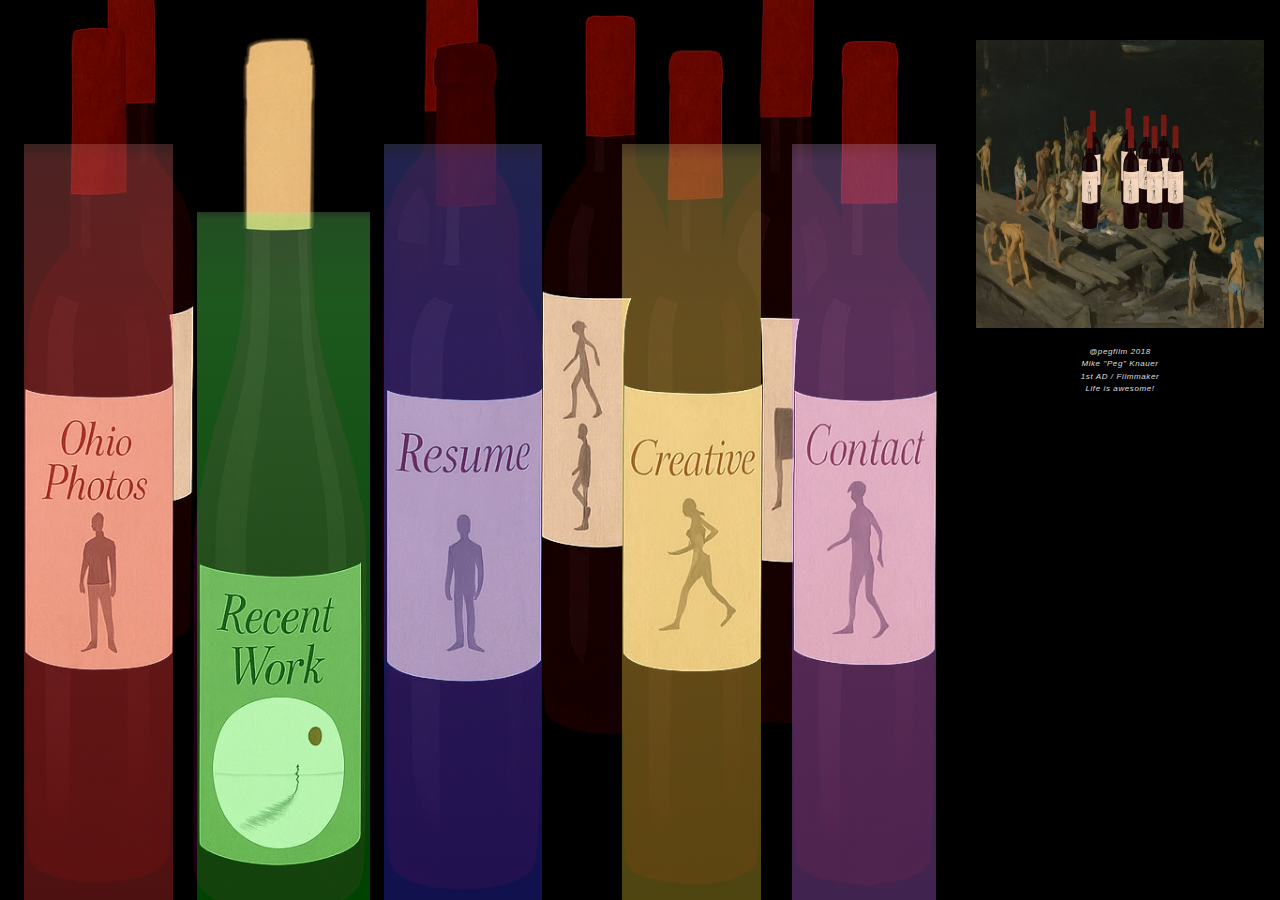
<file: index.html>
<!DOCTYPE html>
<html lang="en">
<head>
    <meta charset="UTF-8">
    <meta name="viewport" content="width=device-width, initial-scale=1.0">
    <title>Peg Website</title>
    <link rel="stylesheet" href="style.css?v=1003">
</head>

<body>

<!-- ============================
     FULLSCREEN INTRO (with draggable car)
     ============================ -->
<div id="intro-screen">
    <img src="images/rugtemp2.jpeg" class="intro-bg">
    <div id="intro-header" class="twister-text">
        <h1 class="intro-name">Mike "Peg" Knauer</h1>
        <h2 class="intro-role">Assistant Director / Filmmaker</h2>
        <h3 class="intro-cities">NY / CHI / LA</h3>
    </div>

    <div id="slider-track"></div>

    <!-- ⭐ SLIDE TO ENTER TEXT -->
    <div id="slider-text" class="twister-text">
        <span class="c1">S</span>
        <span class="c2">L</span>
        <span class="c3">I</span>
        <span class="c4">D</span>
        <span class="c5">E</span>
        <span>&nbsp;</span>
        <span class="c6">T</span>
        <span class="c7">O</span>
        <span>&nbsp;</span>
        <span class="c8">E</span>
        <span class="c1">N</span>
        <span class="c2">T</span>
        <span class="c3">E</span>
        <span class="c4">R</span>
    </div>

    <!-- ⭐ DRAGGABLE CAR (ORIGINAL, NO HITBOX) -->
    <img src="images/carmouse.png.webp" id="drag-car">
</div>


<!-- ============================
     ACTUAL HOMEPAGE CONTENT
     ============================ -->
<div class="homepage-container">

    <div class="left">
        <div class="image-wrapper">
            <img src="images/chatgpt_edit.jpg" class="full-img">
            <a href="ohio.html" class="ohio-hotspot"></a>
            <a href="recent.html" class="recent-hotspot"></a>
            <a href="documents/Peg_Knauer_AD_Resume_HeaderFix.pdf" class="resume-hotspot" target="_blank"></a>
            <a href="https://www.nobudge.com/wilk" class="creative-hotspot" target="_blank"></a>
            <a href="mailto:mikeknauer17@gmail.com" class="contact-hotspot"></a>
        </div>
    </div>

    <div class="right">
        <img src="images/26361732_331396884032889_543068210505711616_n.jpg" class="right-img">
        <p class="right-note">
            @pegfilm 2018<br>
            Mike "Peg" Knauer<br>
            1st AD / Filmmaker<br>
            Life is awesome!
        </p>
    </div>

</div>


<!-- ============================
     ORIGINAL DRAG-TO-ENTER SCRIPT
     (exactly what you started with)
     ============================ -->
<script>
// If desktop, skip intro entirely
if (window.innerWidth >= 900) {
    document.getElementById("intro-screen").style.display = "none";
}

// --- your existing script continues below ---
const car = document.getElementById("drag-car");
const intro = document.getElementById("intro-screen");


let isDragging = false;
let startX = 0;
let currentX = 0;

// END threshold = 40% of screen width (iPhone-style)
const finishLine = window.innerWidth * 0.40;

// START DRAG
car.addEventListener("pointerdown", (e) => {
    isDragging = true;
    startX = e.clientX - car.offsetLeft;
    car.setPointerCapture(e.pointerId);
});

// DRAG MOVEMENT
car.addEventListener("pointermove", (e) => {
    if (!isDragging) return;

    currentX = e.clientX - startX;

    // Boundaries
    if (currentX < 0) currentX = 0;
    if (currentX > window.innerWidth - car.offsetWidth) {
        currentX = window.innerWidth - car.offsetWidth;
    }

    car.style.left = currentX + "px";

    // SUCCESS — reached 40% → unlock
    if (currentX >= finishLine) {
        intro.classList.add("hidden");
        isDragging = false;
    }
});

// RELEASE – if not far enough, reset
car.addEventListener("pointerup", () => {
    if (!isDragging) return;
    isDragging = false;

    if (currentX < finishLine) {
        car.style.left = "20px";
    }
});
</script>

<!-- ============================
     ANIMATED WAVE FOOTER
     ============================ -->
<div class="wave-footer">
    <div class="wave wave1"></div>
    <div class="wave wave2"></div>
    <div class="wave wave3"></div>
    <div class="wave wave4"></div>
</div>

</body>
</html>
</file>
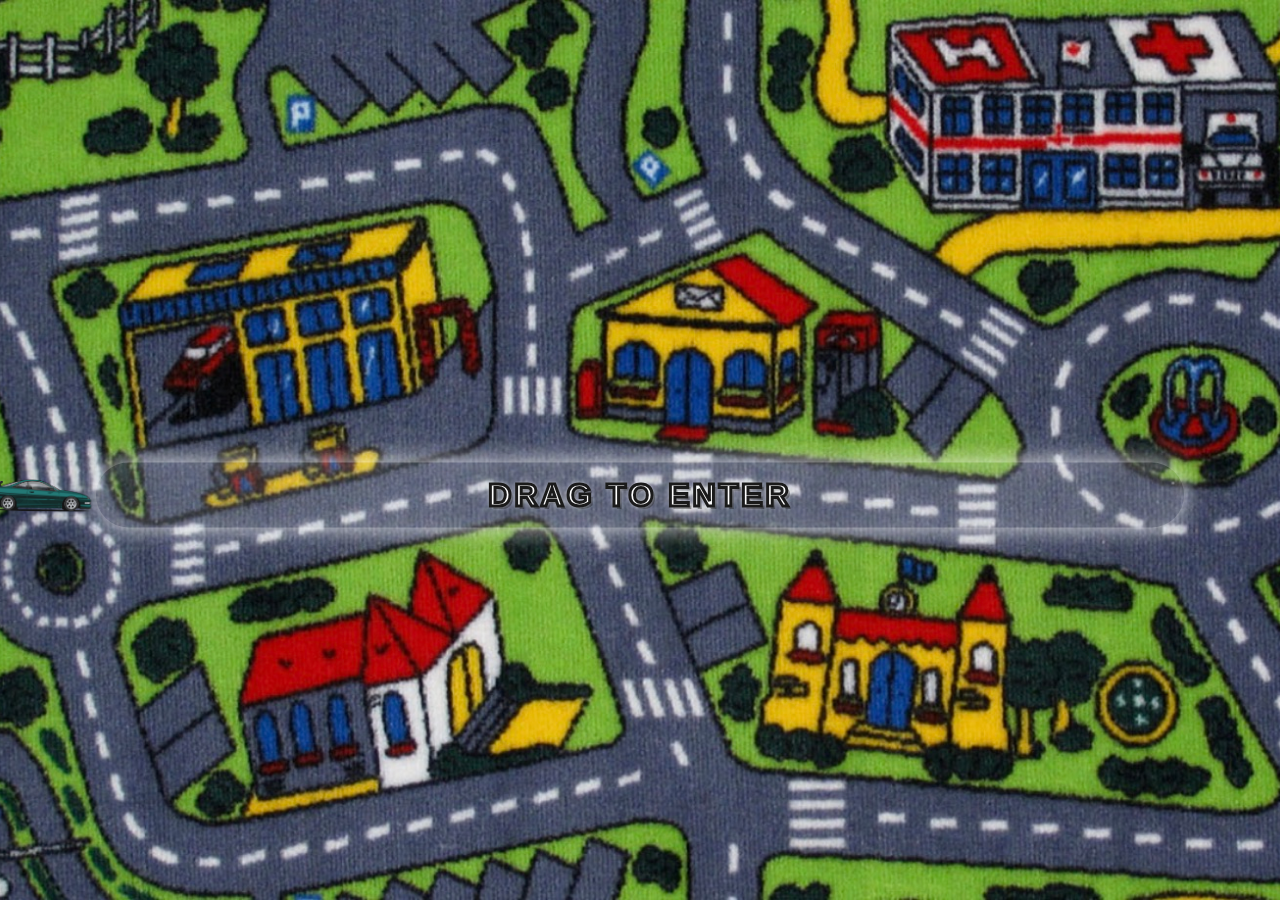
<file: Peg Website Preview/index.html>
<!DOCTYPE html>
<html lang="en">
<head>
    <meta charset="UTF-8">
    <meta name="viewport" content="width=device-width, initial-scale=1.0">
    <title>Peg Website</title>
    <link rel="stylesheet" href="style.css?v=1001">
</head>

<body>

<!-- ============================
     FULLSCREEN INTRO (with draggable car)
     ============================ -->
<div id="intro-screen">
    <img src="images/rugtemp2.jpeg" class="intro-bg">

    <div id="slider-track">
        <span id="slider-text">drag to enter</span>
    </div>

    <img src="images/carmouse.png.webp" id="drag-car">
</div>



<!-- ============================
     ACTUAL HOMEPAGE CONTENT
     ============================ -->
<div class="homepage-container">

    <div class="left">
        <div class="image-wrapper">
            <img src="images/chatgpt_edit.jpg" class="full-img">
            <a href="ohio.html" class="ohio-hotspot"></a>
            <a href="recent.html" class="recent-hotspot"></a>
        </div>
    </div>

    <div class="right">
        <img src="images/26361732_331396884032889_543068210505711616_n.jpg" class="right-img">
        <p class="credit">George Bellows (1915), Public Domain — thanks twin.</p>
    </div>

</div>


<!-- ============================
     DRAG-TO-ENTER SCRIPT
     ============================ -->
<script>
const car = document.getElementById("drag-car");
const intro = document.getElementById("intro-screen");

let isDragging = false;
let startX = 0;
let currentX = 0;

// END threshold = 40% of screen width (iPhone-style)
const finishLine = window.innerWidth * 0.40;

// START DRAG
car.addEventListener("pointerdown", (e) => {
    isDragging = true;
    startX = e.clientX - car.offsetLeft;
    car.setPointerCapture(e.pointerId);
});

// DRAG MOVEMENT
car.addEventListener("pointermove", (e) => {
    if (!isDragging) return;

    currentX = e.clientX - startX;

    // Boundaries
    if (currentX < 0) currentX = 0;
    if (currentX > window.innerWidth - car.offsetWidth) {
        currentX = window.innerWidth - car.offsetWidth;
    }

    car.style.left = currentX + "px";

    // SUCCESS — reached 40% → unlock
    if (currentX >= finishLine) {
        intro.classList.add("hidden");
        isDragging = false;
    }
});

// RELEASE – if not far enough, reset
car.addEventListener("pointerup", () => {
    if (!isDragging) return;
    isDragging = false;

    if (currentX < finishLine) {
        car.style.left = "20px";
    }
});
</script>


</body>
</html>
</file>
<file: style.css>
/* ======================================================
   GLOBAL BASE STYLES
   ====================================================== */
* {
    margin: 0;
    padding: 0;
    box-sizing: border-box;
}

body {
    background-color: #000;
    font-family: Arial, sans-serif;
    color: white;
}
/* ===== Prevent extra scrolling on homepage ===== */
html, body {
    height: 100%;
    overflow-x: hidden;
    overscroll-behavior-y: none;
}


/* ======================================================
   HOMEPAGE LAYOUT
   ====================================================== */

.homepage-container {
    display: flex;
    min-height: 100vh;
    max-height: 100vh;   /* ← semicolon was missing */
    width: 100vw;
    padding-bottom: 180px;
    overflow: hidden;    /* stops extra scrolling */
}



.left {
    width: 75vw;
    position: relative;
    overflow: hidden;
    min-height: 100vh; /* ⭐ THIS FIXES THE CAPPING ISSUE */
}

.image-wrapper {
    position: relative;
    width: 100%;
    height: 100%;
    overflow: visible;
}


.full-img {
    height: auto;
    width: 100%;
}


.right {
    width: 25vw;
    display: flex;
    flex-direction: column;
    align-items: center;
    justify-content: flex-start;
    padding-top: 40px;
}

.right-img {
    width: 90%;
    height: auto;
}

.credit {
    margin-top: 20px;
    font-size: 12px;
    color: #ccc;
    text-align: center;
}

/* ======================================================
   HOMEPAGE HOTSPOTS
   (You can remove background-color once done testing)
   ====================================================== */

/* ======================================================
   ALL HOMEPAGE HOTSPOTS — GRADIENT + WATERFALL ANIMATION
   ====================================================== */

/* 🔴 OHIO HOTSPOT */
.ohio-hotspot {
    position: absolute;
    left: 2.5%;
    top: 16%;
    width: 15.5%;
    height: 180%; /* your original “working” range */
    cursor: pointer;
    z-index: 9999;
    overflow: hidden;

    background: linear-gradient(
        to bottom,
        rgba(255, 0, 0, 0.00) 0%,
        rgba(255, 0, 0, 0.05) 0.001%,
        rgba(255, 0, 0, 0.10) 0.01%,
        rgba(255, 0, 0, 0.20) 1%,
        rgba(255, 0, 0, 0.26) 12%,
        rgba(255, 0, 0, 0.26) 40%,
        rgba(255, 0, 0, 0.26) 100%
    );
}

.ohio-hotspot::after {
    content: "";
    position: absolute;
    top: -120%;
    left: 0;
    width: 100%;
    height: 300%;
    pointer-events: none;

    background: linear-gradient(
        to bottom,
        rgba(255,255,255,0) 0%,
        rgba(255,255,255,0.18) 30%,
        rgba(255,255,255,0) 70%
    );

    animation: hotspotWaterfall 2.2s linear infinite;
}


/* 🟢 RECENT HOTSPOT */
.recent-hotspot {
    position: absolute;
    left: 20.5%;
    top: 23.5%;
    width: 18%;
    height: 80%;
    cursor: pointer;
    z-index: 9999;
    overflow: hidden;

    background: linear-gradient(
        to bottom,
        rgba(0, 255, 0, 0.00) 0%,
        rgba(0, 255, 0, 0.05) 0.001%,
        rgba(0, 255, 0, 0.10) 0.01%,
        rgba(0, 255, 0, 0.20) 1%,
        rgba(0, 255, 0, 0.26) 12%,
        rgba(0, 255, 0, 0.26) 40%,
        rgba(0, 255, 0, 0.26) 100%
    );
}

.recent-hotspot::after {
    content: "";
    position: absolute;
    top: -120%;
    left: 0;
    width: 100%;
    height: 300%;
    pointer-events: none;

    background: linear-gradient(
        to bottom,
        rgba(255,255,255,0) 0%,
        rgba(255,255,255,0.18) 30%,
        rgba(255,255,255,0) 70%
    );

    animation: hotspotWaterfall 2.2s linear infinite;
}


/* 🔵 RESUME HOTSPOT */
.resume-hotspot {
    position: absolute;
    left: 40%;
    top: 16%;
    width: 16.5%;
    height: 180%;
    cursor: pointer;
    z-index: 9999;
    overflow: hidden;

    background: linear-gradient(
        to bottom,
        rgba(0, 0, 255, 0.00) 0%,
        rgba(0, 0, 255, 0.05) 0.001%,
        rgba(0, 0, 255, 0.10) 0.01%,
        rgba(0, 0, 255, 0.20) 1%,
        rgba(0, 0, 255, 0.26) 12%,
        rgba(0, 0, 255, 0.26) 40%,
        rgba(0, 0, 255, 0.26) 100%
    );
}

.resume-hotspot::after {
    content: "";
    position: absolute;
    top: -120%;
    left: 0;
    width: 100%;
    height: 300%;
    pointer-events: none;

    background: linear-gradient(
        to bottom,
        rgba(255,255,255,0) 0%,
        rgba(255,255,255,0.18) 30%,
        rgba(255,255,255,0) 70%
    );

    animation: hotspotWaterfall 2.2s linear infinite;
}
.creative-hotspot {
    position: absolute;
    left: 64.8%;
    top: 16%;
    width: 14.5%;
    height: 180%;
    cursor: pointer;
    z-index: 9999;
    overflow: hidden;

    /* Gold gradient fade-in (same curve as others) */
    background: linear-gradient(
        to bottom,
        rgba(255, 215, 0, 0.00) 0%,      /* transparent top */
        rgba(255, 215, 0, 0.05) 0.001%,  /* faint */
        rgba(255, 215, 0, 0.10) 0.01%,   /* subtle fade */
        rgba(255, 215, 0, 0.20) 1%,      /* sharp jump */
        rgba(255, 215, 0, 0.26) 12%,     /* stable opacity */
        rgba(255, 215, 0, 0.26) 40%,
        rgba(255, 215, 0, 0.26) 100%
    );
}

/* Waterfall shimmer (same animation as all other hotspots) */
.creative-hotspot::after {
    content: "";
    position: absolute;
    top: -120%;
    left: 0;
    width: 100%;
    height: 300%;
    pointer-events: none;

    background: linear-gradient(
        to bottom,
        rgba(255,255,255,0) 0%,
        rgba(255,255,255,0.18) 30%,
        rgba(255,255,255,0) 70%
    );

    animation: hotspotWaterfall 2.2s linear infinite;
}
.contact-hotspot {
    position: absolute;
    left: 82.5%;
    top: 16%;
    width: 15%;
    height: 180%;
    cursor: pointer;
    z-index: 9999;
    overflow: hidden;

    /* Purple gradient fade-in (same curve as others) */
    background: linear-gradient(
        to bottom,
        rgba(196, 77, 255, 0.00) 0%,       /* transparent top */
        rgba(196, 77, 255, 0.05) 0.001%,   /* faint */
        rgba(196, 77, 255, 0.10) 0.01%,    /* subtle fade */
        rgba(196, 77, 255, 0.20) 1%,       /* sharp jump */
        rgba(196, 77, 255, 0.26) 12%,      /* stable opacity */
        rgba(196, 77, 255, 0.26) 40%,
        rgba(196, 77, 255, 0.26) 100%
    );
}

.contact-hotspot::after {
    content: "";
    position: absolute;
    top: -120%;
    left: 0;
    width: 100%;
    height: 300%;
    pointer-events: none;

    /* Waterfall shimmer (same as others) */
    background: linear-gradient(
        to bottom,
        rgba(255,255,255,0) 0%,
        rgba(255,255,255,0.18) 30%,
        rgba(255,255,255,0) 70%
    );

    animation: hotspotWaterfall 2.2s linear infinite;
}



/* ======================================================
   UNIVERSAL WATERFALL ANIMATION
   ====================================================== */

@keyframes hotspotWaterfall {
    0%   { transform: translateY(0); }
    100% { transform: translateY(100%); }
}









/* ======================================================
   OHIO PAGE
   ====================================================== */

.ohio-flag-body {
    background-color: #000;
    width: 100%;
    min-height: 100vh;
    display: block;
    overflow-y: auto;
    overflow-x: hidden;
    text-align: center;
    position: relative;
}

.ohio-title {
    text-align: center;
    font-size: 90px;
    color: #0f3ea6;
    font-weight: bold;
    font-style: italic;
    text-transform: uppercase;
    margin-top: 40px;
    letter-spacing: 6px;
    position: relative;
    z-index: 10;
}

.ohio-subtext {
    color: white;
    font-size: 22px;
    margin-top: -10px;
    text-align: center;
    font-style: italic;
    letter-spacing: 1px;
    max-width: 80%;
    margin-left: auto;
    margin-right: auto;
}

.ohio-flag {
    width: 80%;
    max-width: 800px;
    height: auto;
    margin: 0 auto 40px auto;
    display: block;
}

.ohio-gallery {
    width: 100%;
    display: flex;
    flex-wrap: wrap;
    justify-content: center;
    gap: 25px;
    margin-top: 40px;
}

.ohio-gallery img {
    width: 300px;
    height: auto;
    border-radius: 8px;
    object-fit: cover;
    transition: transform 0.2s ease;
}

.ohio-gallery img:hover {
    transform: scale(1.03);
}

/* ======================================================
   RECENT WORK PAGE
   ====================================================== */

.recent-body {
    background-color: #000;
    text-align: center;
    color: white;
    padding-bottom: 60px;
}

.recent-title {
    text-align: center;
    font-size: 80px;
    color: #0f3ea6;
    font-weight: bold;
    font-style: italic;
    text-transform: uppercase;
    margin-top: 40px;
    letter-spacing: 6px;
}

.recent-gallery {
    width: 100%;
    display: flex;
    flex-wrap: wrap;
    justify-content: center;
    gap: 50px;
}

.recent-card {
    width: 500px;
    text-align: center;
}

/* Hover swap system */
.swap-box {
    position: relative;
    width: 100%;
    height: auto;
}

.swap-video,
.swap-photo {
    width: 100%;
    border-radius: 10px;
    transition: opacity 0.25s ease;
}

.swap-photo {
    position: absolute;
    top: 0;
    left: 0;
    opacity: 0;
}

.swap-box:hover .swap-video {
    opacity: 0;
}

.swap-box:hover .swap-photo {
    opacity: 1;
}

@media (max-width: 900px) {

    /* FORCE MULTILINE WRAPPING */
    #intro-header,
    #intro-header * {
        white-space: normal !important;
        display: block;
    }

    /* SHRINK FOR SAFE FIT */
    .intro-name {
        font-size: 26px;
        letter-spacing: 0.5px;
    }

    .intro-role {
        font-size: 16px;
        letter-spacing: 0.5px;
    }

    .intro-cities {
        font-size: 14px;
        letter-spacing: 1.5px;
    }

    /* Move header up so Slide To Enter is not covered */
    #intro-header {
        top: 6%;
    }
}

    /* MOBILE TWISTER STYLE — cleaner shadows & outline */
    .twister-text {
        -webkit-text-stroke: 1px #3a0a0a;
        text-shadow:
            0px -1px 1px rgba(255,255,255,0.3),
            0px 2px 3px rgba(0,0,0,0.5);
    }

/* SLIDE TO ENTER */
#slider-text {
    font-size: 22px;
    top: 68%;
}

/* Desktop-only HITBOX that stays centered on the car */
@media (min-width: 900px) {
    #drag-hitbox {
        position: absolute;
        left: 0;
        width: 100%;
        height: 220px;        /* Large grab zone */
        z-index: 1000001;
        pointer-events: auto;
        cursor: grab;
        transform: translateY(-50%);  /* match car alignment */
    }

    #drag-hitbox:active {
        cursor: grabbing;
    }
}










/* ======================================================
   FULLSCREEN INTRO OVERLAY (ALWAYS ACTIVE)
   ====================================================== */

#intro-screen {
    position: fixed;
    top: 0;
    left: 0;
    width: 100vw;
    height: 100vh;
    z-index: 999999;
    overflow: hidden;
    transition: opacity 0.8s ease;
}

#intro-screen.hidden {
    opacity: 0;
    pointer-events: none;
}

.intro-bg {
    position: absolute;
    top: 0;
    left: 0;
    width: 100%;
    height: 100%;
    object-fit: cover;
    z-index: 1;
}

/* ======================================================
   DRAG-TO-ENTER CAR (FINAL VERSION)
   ====================================================== */

#drag-car {
    position: absolute;
    width: 115px;             /* FINAL SIZE (1.5× original) */
    height: auto;
    left: -20px;               /* Small offset from left edge */
    top: 55%;                 /* Align vertically with track */
    transform: translateY(-50%);
    z-index: 1000000;         /* Above everything else */
    touch-action: none;
    cursor: grab;
}

#drag-car:active {
    cursor: grabbing;
}


/* ======================================================
   GLOWING UNLOCK TRACK
   ====================================================== */

#slider-track {
    position: absolute;
    width: 85%;
    height: 65px;
    top: 55%;                 /* Same vertical alignment as car */
    left: 50%;
    transform: translate(-50%, -50%);
    background: rgba(255, 255, 255, 0.15);
    border-radius: 40px;
    z-index: 999998;

    box-shadow:
        0 0 20px rgba(255,255,255,0.6),
        0 0 35px rgba(255,255,255,0.4),
        inset 0 0 25px rgba(255,255,255,0.15);
    animation: sliderGlow 2s ease-in-out infinite alternate;
}

@keyframes sliderGlow {
    from {
        box-shadow:
            0 0 10px rgba(255,255,255,0.3),
            0 0 25px rgba(255,255,255,0.2),
            inset 0 0 5px rgba(255,255,255,0.1);
    }
    to {
        box-shadow:
            0 0 30px rgba(255,255,255,0.7),
            0 0 50px rgba(255,255,255,0.5),
            inset 0 0 15px rgba(255,255,255,0.2);
    }
}

/* ======================================================
   MARIO PARTY "DRAG TO ENTER" TEXT
   ====================================================== */

#slider-text {
    position: absolute;
    width: 100%;
    text-align: center;
    top: 50%;
    left: 50%;
    transform: translate(-50%, -50%);
    font-family: 'Arial Black', 'Impact', sans-serif;
    font-size: 32px;
    font-weight: 900;
    letter-spacing: 3px;
    text-transform: uppercase;

    -webkit-text-stroke: 3px #1a1a1a;

    text-shadow:
        0 0 4px rgba(255,255,255,0.8),
        0 0 8px rgba(255,255,255,0.6),
        3px 3px 0px rgba(0,0,0,0.4);

    pointer-events: none;
    z-index: 1000002;

    animation:
        textPulse 2s ease-in-out infinite;
}

/* INDIVIDUAL LETTER COLORS */
#slider-text .c1 { color: #ff4d4d !important; }
#slider-text .c2 { color: #ffd84d !important; }
#slider-text .c3 { color: #4dff4d !important; }
#slider-text .c4 { color: #4d4dff !important; }
#slider-text .c5 { color: #ff8c4d !important; }
#slider-text .c6 { color: #c44dff !important; }
#slider-text .c7 { color: #ff4dc4 !important; }
#slider-text .c8 { color: #4dffd8 !important; }



/* ======================================
   GLOBAL INTRO HEADER – REFINED
   ====================================== */

#intro-header {
    position: absolute;
    top: 12%;   /* Moves everything higher */
    left: 50%;
    transform: translateX(-50%);
    text-align: center;
    z-index: 1000003;
    pointer-events: none;
    width: 90%;
}

/* Shared Twister-style typography */
.intro-name,
.intro-role,
.intro-cities {
    white-space: nowrap;
    display: block;
    width: 100%;
    text-align: center;
    font-family: 'Arial Black', sans-serif;

    /* Thinner + sharper outline */
    -webkit-text-stroke: 1.4px #4b0000;

    /* Cleaner, more readable shadow */
    text-shadow:
        2px 2px 4px rgba(0,0,0,0.7),
        0px 0px 8px rgba(0,0,0,0.4);
    color: white;
}

/* NAME */
.intro-name {
    font-size: 48px;
    letter-spacing: 1px;
    font-weight: 900;
}

/* ROLE — must fit on one line on mobile */
.intro-role {
    font-size: 26px;
    font-weight: 700;
    letter-spacing: 1px;      /* LESS spacing = fits on mobile */
    margin-top: 6px;
}

/* CITIES */
.intro-cities {
    font-size: 20px;
    letter-spacing: 3px;
    margin-top: 4px;
}


/* ======================================================
   TWISTER STYLE — BASE (applies to both desktop & mobile)
   ====================================================== */

.twister-text {
    font-family: 'Arial Black', Impact, sans-serif;
    font-weight: 900;
    font-style: italic;
    text-transform: uppercase;
    letter-spacing: 3px;

    /* Twister gradient color */
    background: linear-gradient(to bottom, #d6a84b 15%, #8b1a1a 85%);
    -webkit-background-clip: text;
    color: transparent;

    /* Outline */
    -webkit-text-stroke: 2px #3a0a0a;

    /* Bevel shadow */
    text-shadow:
        0px -1px 1px rgba(255,255,255,0.4),
        0px 3px 4px rgba(0,0,0,0.7);
}

/* ======================================================
   INTRO HEADER — DESKTOP DEFAULT
   ====================================================== */

#intro-header {
    position: absolute;
    top: 12%;
    left: 50%;
    transform: translateX(-50%);
    width: 90%;
    text-align: center;
    pointer-events: none;
    z-index: 1000003;
}

.intro-name {
    font-size: 48px;
    letter-spacing: 1px;
}

.intro-role {
    font-size: 26px;
    margin-top: 6px;
}

.intro-cities {
    font-size: 20px;
    letter-spacing: 3px;
    margin-top: 4px;
}

/* ======================================================
   SLIDE TO ENTER — DESKTOP DEFAULT
   ====================================================== */

#slider-text.twister-text {
    font-size: 32px;
    top: 50%;
}



/* ======================================
   KEYFRAME ANIMATIONS (KEEP AT BOTTOM)
   ====================================== */

@keyframes gradientShift {
    0%   { background-position: 0%; }
    100% { background-position: 400%; }
}

@keyframes textPulse {
    0%   { filter: brightness(1); }
    50%  { filter: brightness(1.5); }
    100% { filter: brightness(1); }
}

@keyframes sliderGlow {
    from {
        box-shadow:
            0 0 10px rgba(255,255,255,0.3),
            0 0 25px rgba(255,255,255,0.2),
            inset 0 0 5px rgba(255,255,255,0.1);
    }
    to {
        box-shadow:
            0 0 30px rgba(255,255,255,0.7),
            0 0 50px rgba(255,255,255,0.5),
            inset 0 0 15px rgba(255,255,255,0.2);
    }
}
/* ======================================================
   ANIMATED MULTI-COLOR WAVE FOOTER (HOTSPOT-MATCHED)
   ====================================================== */

.wave-footer {
    position: fixed;
    bottom: 0;
    left: 0;
    width: 100%;
    height: 160px;
    pointer-events: none; /* waves cannot block clicks */
    overflow: hidden;
    z-index: 2000000; /* above hotspots, but below intro */
}

/* Shared wave base */
.wave {
    position: absolute;
    bottom: 0;
    width: 200%;
    height: 140px;
    background-repeat: repeat-x;
    animation: waveMove 18s linear infinite;
    opacity: 0.9;
}
/* Hide waves during intro screen */
#intro-screen:not(.hidden) ~ .wave-footer {
    display: none !important;
}


/* ---------- WAVE COLORS (matched to hotspot aesthetic) ---------- */

/* Ohio – Muted Wine Red */
.wave1 {
    background: url('data:image/svg+xml;utf8,\
<svg xmlns="http://www.w3.org/2000/svg" width="1440" height="140" viewBox="0 0 1440 140">\
<path fill="%23a13a3a" d="M0,90 C200,130 400,40 600,70 C800,100 1000,50 1200,80 C1300,95 1380,85 1440,70 L1440 140 L0 140 Z"></path>\
</svg>');
    animation-duration: 14s;
    opacity: 0.45;
}

/* Recent – Deep Green */
.wave2 {
    background: url('data:image/svg+xml;utf8,\
<svg xmlns="http://www.w3.org/2000/svg" width="1440" height="140" viewBox="0 0 1440 140">\
<path fill="%23315f3a" d="M0,95 C180,130 420,60 620,80 C820,100 1040,40 1260,70 C1350,85 1410,95 1440,90 L1440 140 L0 140 Z"></path>\
</svg>');
    animation-duration: 20s;
    opacity: 0.40;
}

/* Resume – Plum/Indigo */
.wave3 {
    background: url('data:image/svg+xml;utf8,\
<svg xmlns="http://www.w3.org/2000/svg" width="1440" height="140" viewBox="0 0 1440 140">\
<path fill="%23504a8d" d="M0,100 C220,140 440,50 640,70 C840,90 1080,55 1320,80 C1380,90 1410,100 1440,95 L1440 140 L0 140 Z"></path>\
</svg>');
    animation-duration: 26s;
    opacity: 0.35;
}

/* Creative/Contact – Gold + Soft Violet Blend */
.wave4 {
    background: url('data:image/svg+xml;utf8,\
<svg xmlns="http://www.w3.org/2000/svg" width="1440" height="140" viewBox="0 0 1440 140">\
<path fill="%23c7a45a" d="M0,110 C260,150 500,60 700,80 C900,100 1200,40 1400,70 C1420,85 1440,90 1440,85 L1440 140 L0 140 Z"></path>\
</svg>');
    animation-duration: 34s;
    opacity: 0.28;
}

/* ---------- Animation ---------- */

@keyframes waveMove {
    0%   { transform: translateX(0); }
    100% { transform: translateX(-50%); }
}
.right-note {
    margin-top: 18px;
    width: 90%;
    text-align: center;
    font-size: 8px;          /* smaller for mobile fit */
    color: white;
    line-height: 1.55;        /* more spacing between lines */
    letter-spacing: 0.6px;
    font-weight: 400;
    font-style: italic;
    opacity: 0.85;
    white-space: nowrap;      /* forces each line to stay on one line */
}
/* Desktop-only car position override */
@media (min-width: 900px) {
    #drag-car {
        left: 180px !important;   /* adjust this number as needed */
    }
}
/* ===============================================
   DESKTOP — COMPLETELY REMOVE INTRO FROM DISPLAY
   =============================================== */
@media (min-width: 900px) {
    #intro-screen {
        display: none !important;
    }
}
/* ===============================================
   HIDE INTRO ON DESKTOP (mouse/trackpad devices)
   SHOW INTRO ONLY ON TOUCH DEVICES (phones/tablets)
   =============================================== */
@media (hover: hover) and (pointer: fine) {
    #intro-screen {
        display: none !important;
    }
}
/* ===============================================
   MOBILE — Bigger car + Glow effect
   =============================================== */
@media (max-width: 900px) {

    #drag-car {
        transform: translateY(-50%) scale(1.5); /* 1.5× size */
        filter: drop-shadow(0 0 12px rgba(255,255,255,0.85))
                drop-shadow(0 0 20px rgba(255,255,255,0.55))
                drop-shadow(0 0 30px rgba(255,255,255,0.35));
        transition: filter 0.2s ease, transform 0.2s ease;
    }

    /* Optional: car glows even brighter *while dragging* */
    #drag-car:active {
        filter: drop-shadow(0 0 18px rgba(255,255,255,1))
                drop-shadow(0 0 26px rgba(255,255,255,0.8))
                drop-shadow(0 0 40px rgba(255,255,255,0.6));
        transform: translateY(-50%) scale(1.55);
    }
}
</file>
<file: Peg Website Preview/style.css>
/* ======================================================
   GLOBAL BASE STYLES
   ====================================================== */
* {
    margin: 0;
    padding: 0;
    box-sizing: border-box;
}

body {
    background-color: #000;
    font-family: Arial, sans-serif;
    color: white;
}

/* ======================================================
   HOMEPAGE LAYOUT
   ====================================================== */

.homepage-container {
    display: flex;
    height: 100vh;
    width: 100vw;
}

.left {
    width: 75vw;
    position: relative;
    overflow: hidden;
}

.image-wrapper {
    position: relative;
    width: 100%;
    height: 100%;
    overflow: visible;
}

.full-img {
    width: 100%;
    height: auto;
    display: block;
    position: relative;
    z-index: 1;
}

.right {
    width: 25vw;
    display: flex;
    flex-direction: column;
    align-items: center;
    justify-content: flex-start;
    padding-top: 40px;
}

.right-img {
    width: 90%;
    height: auto;
}

.credit {
    margin-top: 20px;
    font-size: 12px;
    color: #ccc;
    text-align: center;
}

/* ======================================================
   HOMEPAGE HOTSPOTS
   (You can remove background-color once done testing)
   ====================================================== */

.ohio-hotspot {
    position: absolute;
    left: 3%;
    top: 15%;
    width: 15%;
    height: 82%;
    background-color: rgba(255, 0, 0, 0.4); /* REMOVE WHEN READY */
    border: none;
    cursor: pointer;
    z-index: 9999;
    display: block;
}

.recent-hotspot {
    position: absolute;
    left: 20%;
    top: 18%;
    width: 18%;
    height: 90%;
    background-color: rgba(0, 255, 0, 0.5); /* REMOVE WHEN READY */
    border: none;
    cursor: pointer;
    z-index: 9999;
    display: block;
}

/* ======================================================
   OHIO PAGE
   ====================================================== */

.ohio-flag-body {
    background-color: #000;
    width: 100%;
    min-height: 100vh;
    display: block;
    overflow-y: auto;
    overflow-x: hidden;
    text-align: center;
    position: relative;
}

.ohio-title {
    text-align: center;
    font-size: 90px;
    color: #0f3ea6;
    font-weight: bold;
    font-style: italic;
    text-transform: uppercase;
    margin-top: 40px;
    margin-bottom: 20px;
    letter-spacing: 6px;
    position: relative;
    z-index: 10;
}

.ohio-subtext {
    color: white;
    font-size: 22px;
    margin-top: -10px;
    margin-bottom: 30px;
    text-align: center;
    font-style: italic;
    letter-spacing: 1px;
    max-width: 80%;
    margin-left: auto;
    margin-right: auto;
}

.ohio-flag {
    width: 80%;
    max-width: 800px;
    height: auto;
    margin: 0 auto 40px auto;
    display: block;
}

.ohio-gallery {
    width: 100%;
    display: flex;
    flex-wrap: wrap;
    justify-content: center;
    gap: 25px;
    margin-top: 40px;
}

.ohio-gallery img {
    width: 300px;
    height: auto;
    border-radius: 8px;
    object-fit: cover;
    transition: transform 0.2s ease;
}

.ohio-gallery img:hover {
    transform: scale(1.03);
}

/* ======================================================
   RECENT WORK PAGE
   ====================================================== */

.recent-body {
    background-color: #000;
    text-align: center;
    color: white;
    padding-bottom: 60px;
}

.recent-title {
    text-align: center;
    font-size: 80px;
    color: #0f3ea6;
    font-weight: bold;
    font-style: italic;
    text-transform: uppercase;
    margin-top: 40px;
    margin-bottom: 40px;
    letter-spacing: 6px;
}

.recent-gallery {
    width: 100%;
    display: flex;
    flex-wrap: wrap;
    justify-content: center;
    gap: 50px;
}

.recent-card {
    width: 500px;
    text-align: center;
}

/* Hover swap system */
.swap-box {
    position: relative;
    width: 100%;
    height: auto;
}

.swap-video,
.swap-photo {
    width: 100%;
    border-radius: 10px;
    transition: opacity 0.25s ease;
}

.swap-photo {
    position: absolute;
    top: 0;
    left: 0;
    opacity: 0;
}

.swap-box:hover .swap-video {
    opacity: 0;
}

.swap-box:hover .swap-photo {
    opacity: 1;
}

/* ======================================================
   MOBILE RESPONSIVE LAYOUT
   ====================================================== */

@media (max-width: 900px) {

    body {
        overflow-x: hidden;
    }

    /* Homepage mobile */
    .homepage-container {
        flex-direction: column;
        height: auto;
        width: 100%;
    }

    .left {
        width: 100vw;
        height: auto;
    }

    .full-img {
        width: 100%;
        height: auto;
    }

    .right {
        width: 100vw;
        padding-top: 20px;
    }

    .right-img {
        width: 70%;
        margin: 0 auto;
    }

    .ohio-hotspot,
    .recent-hotspot {
        background-color: transparent !important;
        width: 40%;
        height: 25%;
        top: 60%;
    }

    .ohio-hotspot { left: 10%; }
    .recent-hotspot { left: 50%; }

    /* Ohio mobile */
    .ohio-title {
        font-size: 40px;
        margin-top: 20px;
        letter-spacing: 3px;
    }

    .ohio-subtext {
        font-size: 16px;
        max-width: 90%;
    }

    .ohio-flag {
        width: 90%;
        max-width: 450px;
    }

    .ohio-gallery { gap: 15px; }

    .ohio-gallery img {
        width: 45%;
        max-width: 180px;
    }

    /* Recent work mobile */
    .recent-title {
        font-size: 45px;
        margin-bottom: 20px;
    }

    .recent-card {
        width: 90%;
        max-width: 350px;
    }

    .swap-video,
    .swap-photo {
        width: 100%;
    }

    .swap-photo {
        opacity: 1;
        position: relative;
        margin-top: 10px;
    }

    .swap-video {
        display: none;
    }
}

/* ======================================================
   FULLSCREEN INTRO OVERLAY (ALWAYS ACTIVE)
   ====================================================== */

#intro-screen {
    position: fixed;
    top: 0;
    left: 0;
    width: 100vw;
    height: 100vh;
    z-index: 999999;
    overflow: hidden;
    transition: opacity 0.8s ease;
}

#intro-screen.hidden {
    opacity: 0;
    pointer-events: none;
}

.intro-bg {
    position: absolute;
    top: 0;
    left: 0;
    width: 100%;
    height: 100%;
    object-fit: cover;
    z-index: 1;
}

/* ======================================================
   DRAG-TO-ENTER CAR (FINAL VERSION)
   ====================================================== */

#drag-car {
    position: absolute;
    width: 115px;             /* FINAL SIZE (1.5× original) */
    height: auto;
    left: -20px;               /* Small offset from left edge */
    top: 55%;                 /* Align vertically with track */
    transform: translateY(-50%);
    z-index: 1000000;         /* Above everything else */
    touch-action: none;
    cursor: grab;
}

#drag-car:active {
    cursor: grabbing;
}

/* ======================================================
   GLOWING UNLOCK TRACK
   ====================================================== */

#slider-track {
    position: absolute;
    width: 85%;
    height: 65px;
    top: 55%;                 /* Same vertical alignment as car */
    left: 50%;
    transform: translate(-50%, -50%);
    background: rgba(255, 255, 255, 0.15);
    border-radius: 40px;
    z-index: 999998;

    box-shadow:
        0 0 20px rgba(255,255,255,0.6),
        0 0 35px rgba(255,255,255,0.4),
        inset 0 0 25px rgba(255,255,255,0.15);
    animation: sliderGlow 2s ease-in-out infinite alternate;
}

@keyframes sliderGlow {
    from {
        box-shadow:
            0 0 10px rgba(255,255,255,0.3),
            0 0 25px rgba(255,255,255,0.2),
            inset 0 0 5px rgba(255,255,255,0.1);
    }
    to {
        box-shadow:
            0 0 30px rgba(255,255,255,0.7),
            0 0 50px rgba(255,255,255,0.5),
            inset 0 0 15px rgba(255,255,255,0.2);
    }
}

/* ======================================================
   MARIO PARTY "DRAG TO ENTER" TEXT
   ====================================================== */

/* ======================================================
   MARIO PARTY "DRAG TO ENTER" TEXT
   ====================================================== */

#slider-text {
    position: absolute;
    width: 100%;
    text-align: center;
    top: 50%;
    left: 50%;
    transform: translate(-50%, -50%);
    font-family: 'Arial Black', 'Impact', sans-serif;
    font-size: 32px;
    font-weight: 900;
    letter-spacing: 3px;
    text-transform: uppercase;
/* INDIVIDUAL MARIO PARTY LETTER COLORS */
#slider-text .c1 { color: #ff4d4d !important; }   /* red */
#slider-text .c2 { color: #ffd84d !important; }   /* yellow */
#slider-text .c3 { color: #4dff4d !important; }   /* green */
#slider-text .c4 { color: #4d4dff !important; }   /* blue */
#slider-text .c5 { color: #ff8c4d !important; }   /* orange */
#slider-text .c6 { color: #c44dff !important; }   /* purple */
#slider-text .c7 { color: #ff4dc4 !important; }   /* pink */
#slider-text .c8 { color: #4dffd8 !important; }   /* teal */


    /* OUTLINE (Mario Party style) */
    -webkit-text-stroke: 3px #1a1a1a;

    text-shadow:
        0 0 4px rgba(255,255,255,0.8),
        0 0 8px rgba(255,255,255,0.6),
        3px 3px 0px rgba(0,0,0,0.4);

    pointer-events: none;
    z-index: 1000002;

    animation:
        gradientShift 6s linear infinite,
        textPulse 2s ease-in-out infinite;
}


@keyframes gradientShift {
    0%   { background-position: 0%; }
    100% { background-position: 400%; }
}

@keyframes textPulse {
    0%   { filter: brightness(1); }
    50%  { filter: brightness(1.5); }
    100% { filter: brightness(1); }
}
</file>
